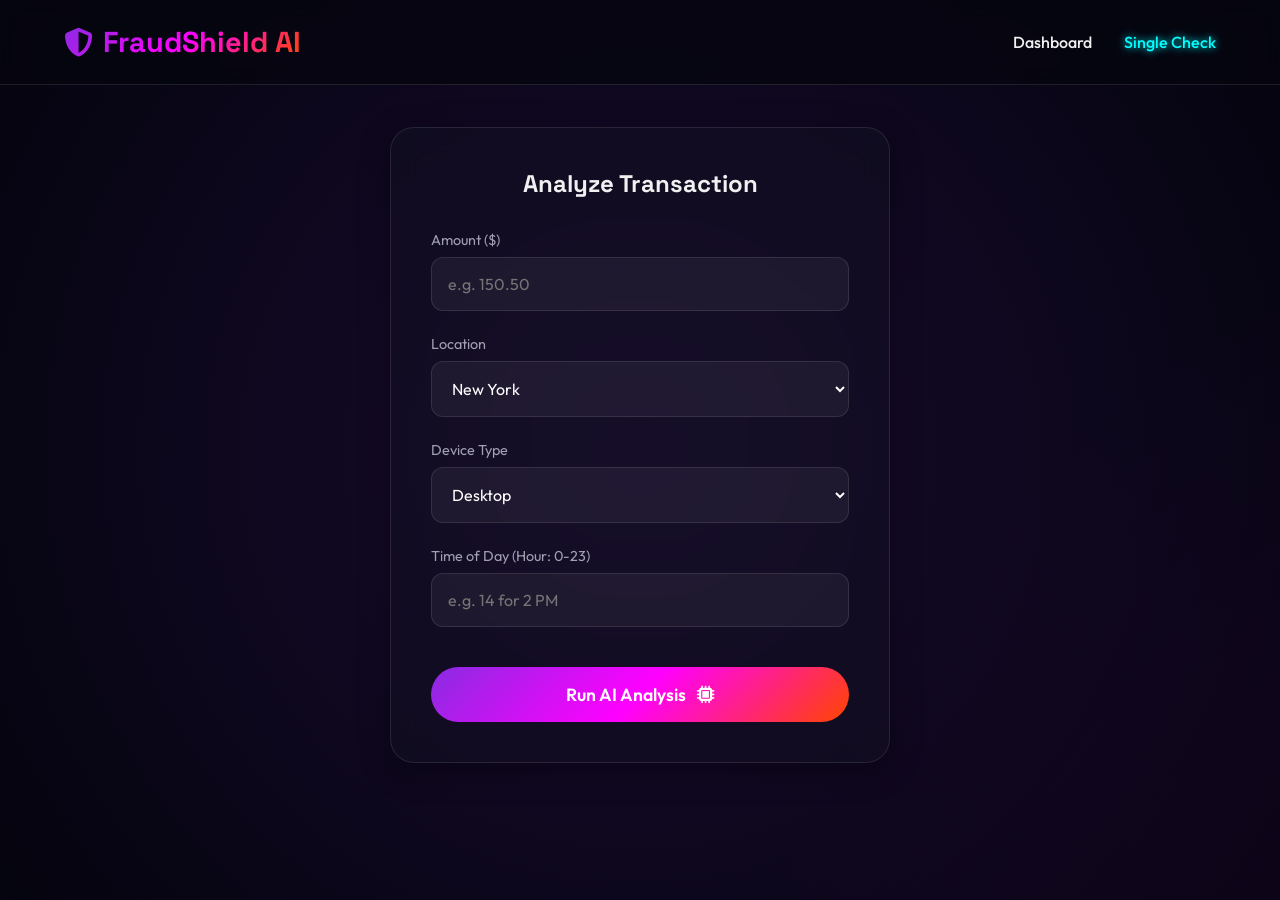
<file: frontend/input.html>
<!DOCTYPE html>
<html lang="en">
<head>
    <meta charset="UTF-8">
    <meta name="viewport" content="width=device-width, initial-scale=1.0">
    <title>Single Check - FraudShield AI</title>
    <link rel="stylesheet" href="style.css">
    <link rel="stylesheet" href="https://cdnjs.cloudflare.com/ajax/libs/font-awesome/6.4.0/css/all.min.css">
</head>
<body>
    <div class="bg-animation"></div>

    <nav>
        <a href="index.html" class="logo">
            <i class="fa-solid fa-shield-halved"></i> FraudShield AI
        </a>
        <div class="nav-links">
            <a href="dashboard.html">Dashboard</a>
            <a href="input.html" style="color: var(--neon-cyan); text-shadow: 0 0 8px var(--neon-cyan);">Single Check</a>
        </div>
    </nav>

    <div class="container" style="display: flex; justify-content: center; align-items: center; min-height: 80vh;">
        <div class="glass-panel" style="width: 100%; max-width: 500px; padding: 2.5rem;">
            <h2 style="margin-bottom: 2rem; text-align: center; font-family: 'Space Grotesk', sans-serif;">Analyze Transaction</h2>
            
            <form id="predictionForm">
                <div class="form-group">
                    <label>Amount ($)</label>
                    <input type="number" step="0.01" id="amount" class="form-control" required placeholder="e.g. 150.50">
                </div>
                
                <div class="form-group">
                    <label>Location</label>
                    <select id="location" class="form-control" required>
                        <option value="New York">New York</option>
                        <option value="London">London</option>
                        <option value="Paris">Paris</option>
                        <option value="Tokyo">Tokyo</option>
                        <option value="Sydney">Sydney</option>
                        <option value="Mumbai">Mumbai</option>
                        <option value="Dubai">Dubai</option>
                        <option value="Toronto">Toronto</option>
                    </select>
                </div>
                
                <div class="form-group">
                    <label>Device Type</label>
                    <select id="device" class="form-control" required>
                        <option value="Desktop">Desktop</option>
                        <option value="Mobile">Mobile</option>
                        <option value="Tablet">Tablet</option>
                        <option value="Unknown">Unknown</option>
                    </select>
                </div>
                
                <div class="form-group">
                    <label>Time of Day (Hour: 0-23)</label>
                    <input type="number" min="0" max="23" id="time" class="form-control" required placeholder="e.g. 14 for 2 PM">
                </div>
                
                <button type="submit" class="btn-gradient" style="width: 100%; margin-top: 1rem;">
                    Run AI Analysis <i class="fa-solid fa-microchip" style="margin-left: 8px;"></i>
                </button>
            </form>
        </div>
    </div>

    <!-- Full-screen loader -->
    <div id="loader">
        <div class="spinner"></div>
        <div class="loader-text">🤖 Analyzing Transaction...</div>
    </div>

    <script src="script.js"></script>
</body>
</html>
</file>
<file: frontend/style.css>
@import url('https://fonts.googleapis.com/css2?family=Outfit:wght@300;400;600;800&family=Space+Grotesk:wght@500;700&display=swap');

:root {
    --bg-dark: #05050f;
    --glass-bg: rgba(20, 20, 35, 0.4);
    --glass-border: rgba(255, 255, 255, 0.1);
    --neon-purple: #8a2be2;
    --neon-pink: #ff00ff;
    --neon-orange: #ff4500;
    --neon-cyan: #00ffff;
    --text-main: #f0f0f0;
    --text-muted: #a0a0b0;
    
    --gradient-primary: linear-gradient(135deg, var(--neon-purple), var(--neon-pink), var(--neon-orange));
    --glow-cyan: 0 0 10px rgba(0, 255, 255, 0.5), 0 0 20px rgba(0, 255, 255, 0.3);
}

* {
    margin: 0;
    padding: 0;
    box-sizing: border-box;
    font-family: 'Outfit', sans-serif;
}

body {
    background-color: var(--bg-dark);
    color: var(--text-main);
    min-height: 100vh;
    overflow-x: hidden;
    position: relative;
}

/* Animated Background */
.bg-animation {
    position: fixed;
    top: -50%;
    left: -50%;
    width: 200%;
    height: 200%;
    background: radial-gradient(circle at center, rgba(138, 43, 226, 0.15) 0%, transparent 50%),
                radial-gradient(circle at bottom right, rgba(255, 0, 255, 0.1) 0%, transparent 40%);
    animation: rotate 30s linear infinite;
    z-index: -1;
}

@keyframes rotate {
    0% { transform: rotate(0deg); }
    100% { transform: rotate(360deg); }
}

/* Glassmorphism Classes */
.glass-panel {
    background: var(--glass-bg);
    backdrop-filter: blur(16px);
    -webkit-backdrop-filter: blur(16px);
    border: 1px solid var(--glass-border);
    border-radius: 24px;
    box-shadow: 0 8px 32px rgba(0, 0, 0, 0.3);
}

/* Navbar */
nav {
    display: flex;
    justify-content: space-between;
    align-items: center;
    padding: 1.5rem 5%;
    background: rgba(5, 5, 15, 0.8);
    backdrop-filter: blur(10px);
    border-bottom: 1px solid var(--glass-border);
    position: sticky;
    top: 0;
    z-index: 100;
}

.logo {
    font-family: 'Space Grotesk', sans-serif;
    font-size: 1.8rem;
    font-weight: 700;
    background: var(--gradient-primary);
    -webkit-background-clip: text;
    -webkit-text-fill-color: transparent;
    display: flex;
    align-items: center;
    gap: 10px;
    text-decoration: none;
}

.nav-links {
    display: flex;
    gap: 2rem;
}

.nav-links a {
    color: var(--text-main);
    text-decoration: none;
    font-weight: 500;
    transition: all 0.3s ease;
    position: relative;
}

.nav-links a:hover {
    color: var(--neon-cyan);
    text-shadow: 0 0 8px var(--neon-cyan);
}

/* Buttons */
.btn-glow {
    background: transparent;
    color: var(--neon-cyan);
    border: 1px solid var(--neon-cyan);
    padding: 0.8rem 2rem;
    border-radius: 30px;
    font-weight: 600;
    cursor: pointer;
    transition: all 0.3s ease;
    box-shadow: var(--glow-cyan);
    text-decoration: none;
    display: inline-block;
}

.btn-glow:hover {
    background: var(--neon-cyan);
    color: var(--bg-dark);
    box-shadow: 0 0 20px var(--neon-cyan), 0 0 40px var(--neon-cyan);
    transform: translateY(-2px);
}

.btn-gradient {
    background: var(--gradient-primary);
    color: white;
    border: none;
    padding: 1rem 2.5rem;
    border-radius: 30px;
    font-weight: 600;
    font-size: 1.1rem;
    cursor: pointer;
    transition: all 0.3s ease;
    text-decoration: none;
    display: inline-block;
}

.btn-gradient:hover {
    transform: scale(1.05);
    box-shadow: 0 10px 20px rgba(255, 0, 255, 0.4);
}

/* Layout Utilities */
.container {
    max-width: 1200px;
    margin: 0 auto;
    padding: 2rem;
}

/* Hero Section */
.hero {
    min-height: 80vh;
    display: flex;
    align-items: center;
    justify-content: center;
    text-align: center;
}

.hero h1 {
    font-family: 'Space Grotesk', sans-serif;
    font-size: 4.5rem;
    margin-bottom: 1rem;
    line-height: 1.2;
}

.hero p {
    font-size: 1.2rem;
    color: var(--text-muted);
    max-width: 600px;
    margin: 0 auto 2rem;
}

.highlight {
    background: var(--gradient-primary);
    -webkit-background-clip: text;
    -webkit-text-fill-color: transparent;
}

/* Forms */
.form-group {
    margin-bottom: 1.5rem;
    text-align: left;
}

.form-group label {
    display: block;
    margin-bottom: 0.5rem;
    color: var(--text-muted);
    font-size: 0.9rem;
}

.form-control {
    width: 100%;
    background: rgba(255, 255, 255, 0.05);
    border: 1px solid var(--glass-border);
    padding: 1rem;
    border-radius: 12px;
    color: white;
    font-size: 1rem;
    transition: all 0.3s ease;
    outline: none;
}

.form-control:focus {
    border-color: var(--neon-cyan);
    box-shadow: 0 0 10px rgba(0, 255, 255, 0.2);
}

/* Dashboard Grid */
.dashboard-grid {
    display: grid;
    grid-template-columns: repeat(4, 1fr);
    gap: 1.5rem;
    margin-bottom: 2rem;
}

.stat-card {
    padding: 1.5rem;
    display: flex;
    flex-direction: column;
    gap: 0.5rem;
}

.stat-title {
    color: var(--text-muted);
    font-size: 0.9rem;
    text-transform: uppercase;
    letter-spacing: 1px;
}

.stat-value {
    font-size: 2.5rem;
    font-weight: 700;
    font-family: 'Space Grotesk', sans-serif;
}

.stat-red { color: #ff3366; text-shadow: 0 0 10px rgba(255, 51, 102, 0.5); }
.stat-green { color: #00ff9d; text-shadow: 0 0 10px rgba(0, 255, 157, 0.5); }

.charts-grid {
    display: grid;
    grid-template-columns: 2fr 1fr;
    gap: 1.5rem;
    margin-bottom: 2rem;
}

.chart-container {
    padding: 1.5rem;
    min-height: 350px;
}

/* Loading Overlay */
#loader {
    position: fixed;
    top: 0;
    left: 0;
    width: 100%;
    height: 100%;
    background: rgba(5, 5, 15, 0.9);
    backdrop-filter: blur(10px);
    display: flex;
    flex-direction: column;
    justify-content: center;
    align-items: center;
    z-index: 9999;
    visibility: hidden;
    opacity: 0;
    transition: opacity 0.3s;
}

#loader.active {
    visibility: visible;
    opacity: 1;
}

.spinner {
    width: 80px;
    height: 80px;
    border: 5px solid rgba(255, 255, 255, 0.1);
    border-top-color: var(--neon-cyan);
    border-radius: 50%;
    animation: spin 1s linear infinite;
    margin-bottom: 1.5rem;
    box-shadow: 0 0 20px rgba(0, 255, 255, 0.3);
}

@keyframes spin {
    to { transform: rotate(360deg); }
}

.loader-text {
    font-family: 'Space Grotesk', sans-serif;
    font-size: 1.5rem;
    color: var(--neon-cyan);
    letter-spacing: 2px;
    animation: pulse 1.5s ease-in-out infinite;
}

@keyframes pulse {
    0%, 100% { opacity: 1; text-shadow: 0 0 10px var(--neon-cyan); }
    50% { opacity: 0.5; text-shadow: none; }
}

/* Result Screen */
.result-container {
    max-width: 600px;
    margin: 4rem auto;
    text-align: center;
    padding: 3rem;
}

.verdict {
    font-size: 3rem;
    font-weight: 800;
    margin: 1.5rem 0;
    font-family: 'Space Grotesk', sans-serif;
}

.verdict.fraud { color: #ff3366; text-shadow: 0 0 20px rgba(255, 51, 102, 0.5); }
.verdict.normal { color: #00ff9d; text-shadow: 0 0 20px rgba(0, 255, 157, 0.5); }

/* Table */
.data-table {
    width: 100%;
    border-collapse: collapse;
    margin-top: 1rem;
}

.data-table th, .data-table td {
    padding: 1rem;
    text-align: left;
    border-bottom: 1px solid var(--glass-border);
}

.data-table th {
    color: var(--text-muted);
    font-weight: 600;
    text-transform: uppercase;
    font-size: 0.85rem;
}

.data-table tbody tr:hover {
    background: rgba(255, 255, 255, 0.05);
}

.badge {
    padding: 0.4rem 0.8rem;
    border-radius: 20px;
    font-size: 0.8rem;
    font-weight: 600;
}

.badge-high { background: rgba(255, 51, 102, 0.2); color: #ff3366; border: 1px solid #ff3366; }
.badge-medium { background: rgba(255, 165, 0, 0.2); color: #ffa500; border: 1px solid #ffa500; }
.badge-low { background: rgba(0, 255, 157, 0.2); color: #00ff9d; border: 1px solid #00ff9d; }

/* File Upload */
.upload-area {
    border: 2px dashed var(--glass-border);
    border-radius: 16px;
    padding: 3rem 2rem;
    text-align: center;
    cursor: pointer;
    transition: all 0.3s ease;
    margin-bottom: 1.5rem;
}

.upload-area:hover, .upload-area.dragover {
    border-color: var(--neon-cyan);
    background: rgba(0, 255, 255, 0.05);
}

.upload-icon {
    font-size: 3rem;
    color: var(--neon-cyan);
    margin-bottom: 1rem;
}

input[type="file"] {
    display: none;
}

/* Responsiveness */
@media (max-width: 900px) {
    .dashboard-grid { grid-template-columns: repeat(2, 1fr); }
    .charts-grid { grid-template-columns: 1fr; }
}

@media (max-width: 600px) {
    .dashboard-grid { grid-template-columns: 1fr; }
    .hero h1 { font-size: 3rem; }
    .nav-links { display: none; }
}
</file>
